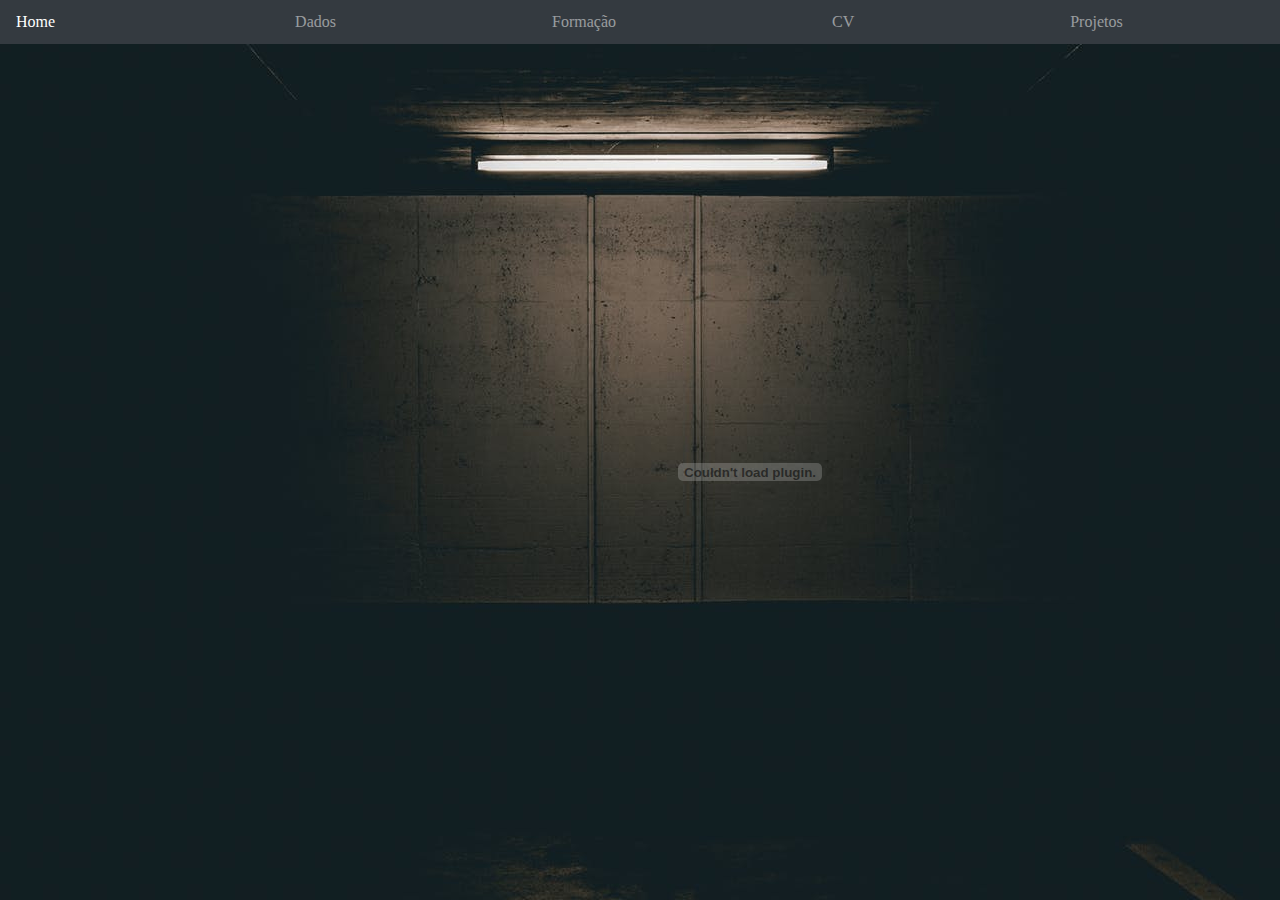
<file: docs/curriculum.html>
<!DOCTYPE html>
<html lang="pt">
<head>
    <meta charset="UTF-8">
    <meta name="viewport" content="width-device-width, initial-scale=1.0"> 
    <meta http-equiv="X-UA-Compatible" content="ie-edge">
    <link rel="stylesheet" href="https://maxcdn.bootstrapcdn.com/bootstrap/4.3.1/css/bootstrap.min.css" >
    <link rel="stylesheet" href="css\styles.css">
    <script src="https://ajax.googleapis.com/ajax/libs/jquery/3.4.1/jquery.min.js"></script>
    <script src="https://cdnjs.cloudflare.com/ajax/libs/popper.js/1.14.7/umd/popper.min.js"></script>
    <script src="https://maxcdn.bootstrapcdn.com/bootstrap/4.3.1/js/bootstrap.min.js"></script>
    <script src="script.js"></script>  <!-- Carregar a navbar  -->

    <title>CV </title>
</head>

<body>

        <div id="navbarLoad"></div>  

        <br>
        <br>
        <br>

        <div align="center">
                <embed src="images/CV-Europass-20191130-Ventura-PT.pdf" type="application/pdf" width="1500px" height="800px" />
        </div>


       



    </body>
    </html>
</file>
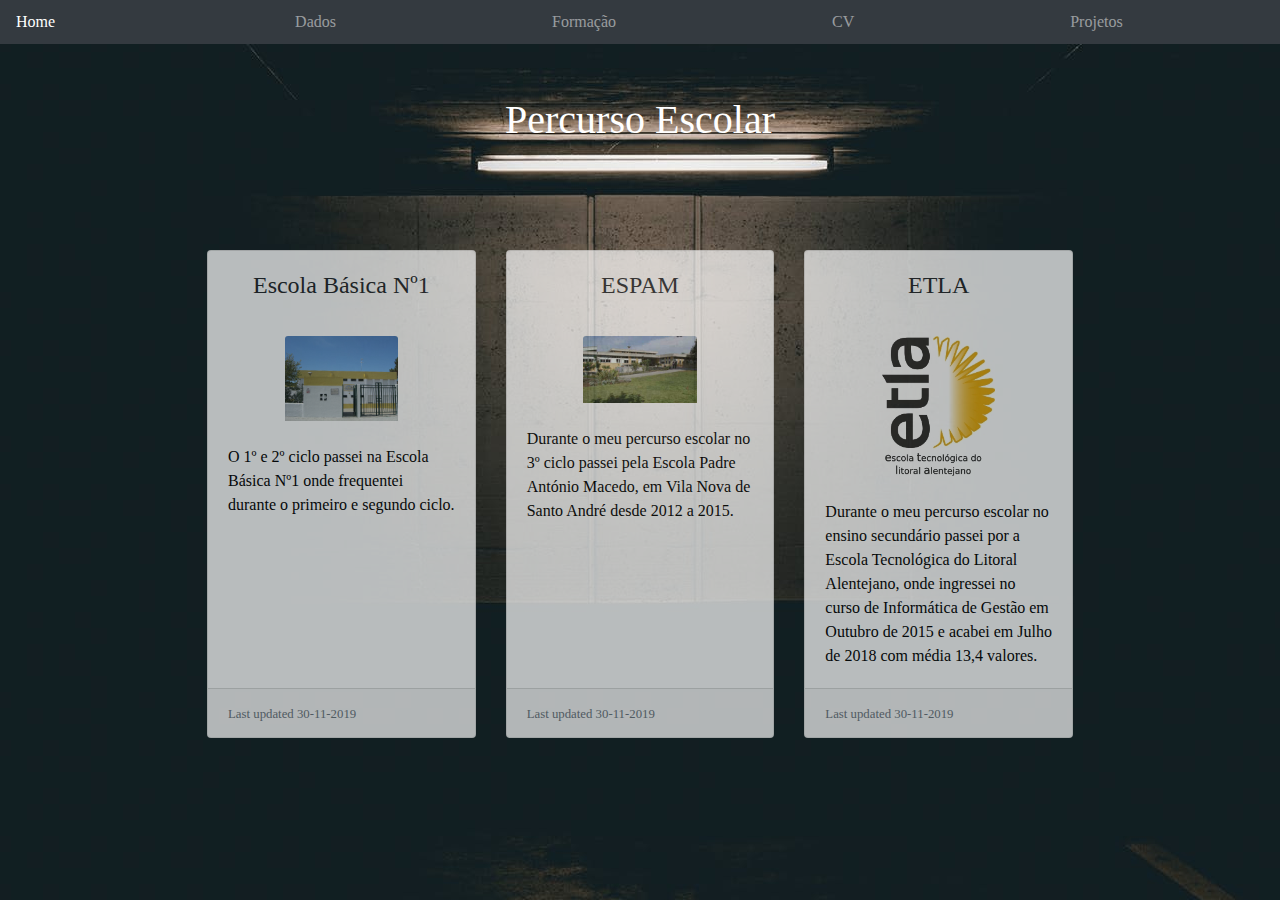
<file: docs/formacao.html>
<!DOCTYPE html>
<html lang="pt">

<head>
  <meta charset="UTF-8">
  <meta name="viewport" content="width-device-width, initial-scale=1.0">
  <meta http-equiv="X-UA-Compatible" content="ie-edge">
  <link rel="stylesheet" href="https://maxcdn.bootstrapcdn.com/bootstrap/4.3.1/css/bootstrap.min.css" >
    <link rel="stylesheet" href="css\styles.css">
    <script src="https://ajax.googleapis.com/ajax/libs/jquery/3.4.1/jquery.min.js"></script>
    <script src="https://cdnjs.cloudflare.com/ajax/libs/popper.js/1.14.7/umd/popper.min.js"></script>
    <script src="https://maxcdn.bootstrapcdn.com/bootstrap/4.3.1/js/bootstrap.min.js"></script>
    <script src="script.js"></script>  <!-- Carregar a navbar  -->
  <title>Formação</title>
</head>



<body>
    
  <div id="navbarLoad"></div>     

    <br>
    <br>
    <br>
    <br>
    <h1 align="center" style="color:white">Percurso Escolar</h1>     
    <br>
    <br>
    <br>
    <br>
    <br>
    <br>
    <br>
    <br>

    <div class="flex-container">
          <div class="card-deck">    
            
              <div class="card">
                  <div class="card-body">                  
                      <h4 class="card-title" align="center">Escola Básica Nº1</h4>
                      <br>
                      <div align="center">
                      <a href="">
                      <img class="card-img-top" src="images/escolaSTA.jpg" alt="Card image cap">
                      </a> 
                    </div>
                    <br>
                    <p class="card-text"> 
                        O 1º e 2º ciclo passei na Escola Básica Nº1 onde frequentei durante o primeiro e segundo ciclo.
  
                    </p>
                    </div>
                <div class="card-footer">
                  <small class="text-muted">Last updated 30-11-2019</small>
                </div>
              </div>

              <div class="card">
                  <div class="card-body">                  
                      <h4 class="card-title" align="center">ESPAM</h4>
                      <br>
                      <div align="center">
                      <a href="">
                      <img class="card-img-top" src="images/espam.png" alt="Card image cap">
                      </a> 
                    </div>
                    <br>
                    <p class="card-text"> 
                      Durante o meu percurso escolar no 3º ciclo passei pela Escola Padre António Macedo, em Vila Nova de Santo André
                      desde 2012 a 2015. 
  
                    </p>
                    </div>
                <div class="card-footer">
                  <small class="text-muted">Last updated 30-11-2019</small>
                </div>
              </div>


            <div class="card">
                <div class="card-body">                  
                    <h4 class="card-title" align="center">ETLA</h4>
                    <br>
                    <div align="center">
                    <a href="https://www.etla.pt">
                    <img class="card-img-top" src="images/etla.jpg" alt="Card image cap">
                    </a> 
                  </div>
                  <br>
                  <p class="card-text"> 
                    Durante o meu percurso escolar no ensino secundário passei por a Escola Tecnológica do Litoral Alentejano,
                    onde ingressei no curso de Informática de Gestão em Outubro de 2015 e acabei em Julho de 2018 com média 13,4 valores.

                  </p>
                  </div>
              <div class="card-footer">
                <small class="text-muted">Last updated 30-11-2019</small>
              </div>
            </div>


          </div>

    </div>





</body>

</html>
</file>
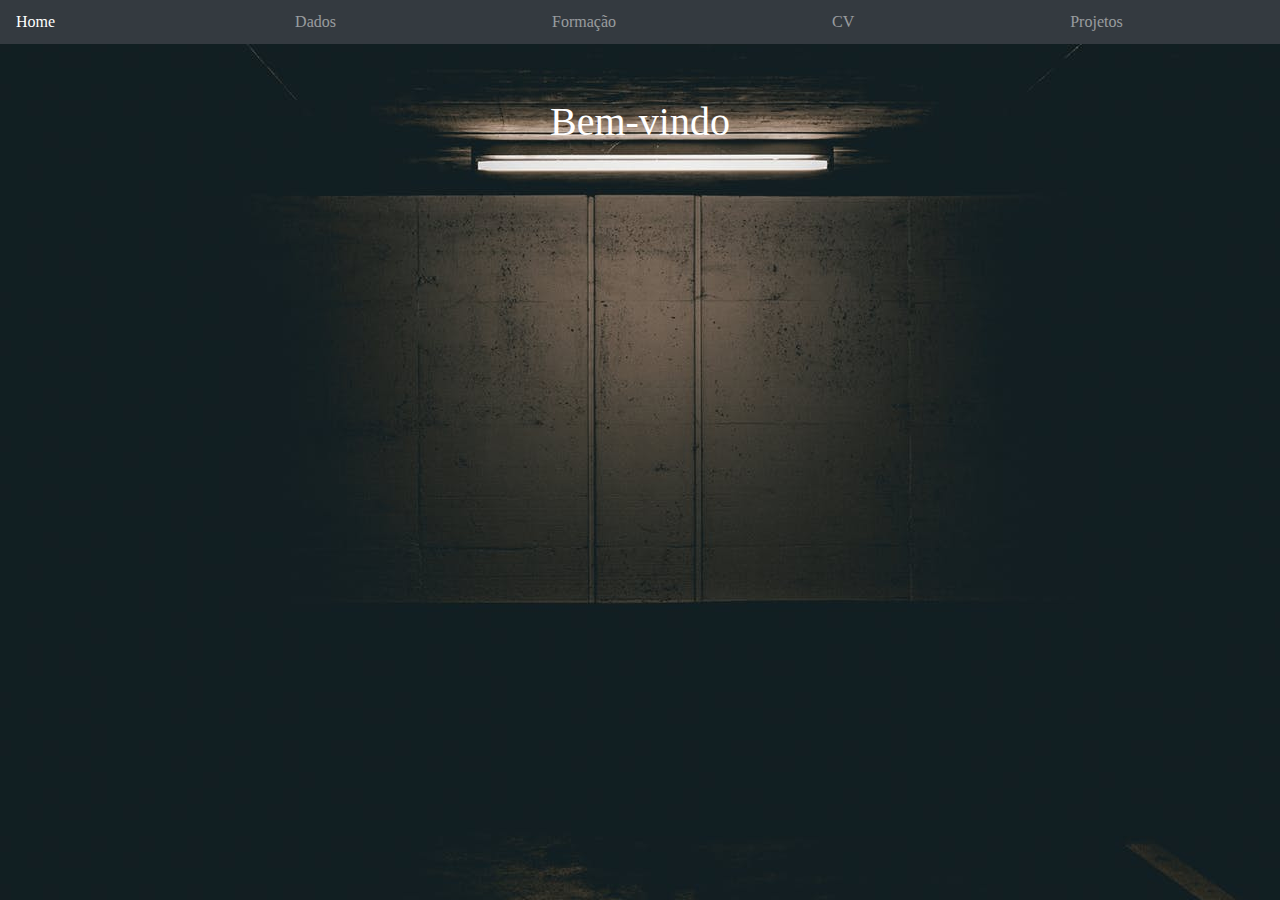
<file: docs/homePage.html>
<!DOCTYPE html>
<html lang="pt">
<head>
    <meta charset="UTF-8">
    <meta name="viewport" content="width-device-width, initial-scale=1.0"> 
    <meta http-equiv="X-UA-Compatible" content="ie-edge">
    <link rel="stylesheet" href="https://maxcdn.bootstrapcdn.com/bootstrap/4.3.1/css/bootstrap.min.css" >
    <link rel="stylesheet" href="css\styles.css">
    <script src="https://ajax.googleapis.com/ajax/libs/jquery/3.4.1/jquery.min.js"></script>
    <script src="https://cdnjs.cloudflare.com/ajax/libs/popper.js/1.14.7/umd/popper.min.js"></script>
    <script src="https://maxcdn.bootstrapcdn.com/bootstrap/4.3.1/js/bootstrap.min.js"></script>
    <script src="script.js"> </script>  <!-- Carregar a navbar  -->
    <title>Home Page</title>    
</head>


<body> 
    <div id="navbarLoad"></div>  

      <div align="center" style="padding:20px;margin-top:30px;height:450px;">

       <br> </br>
       <h1 style="color:white"> Bem-vindo</h1>   
      
      </div>

     
</body>

</html>
</file>
